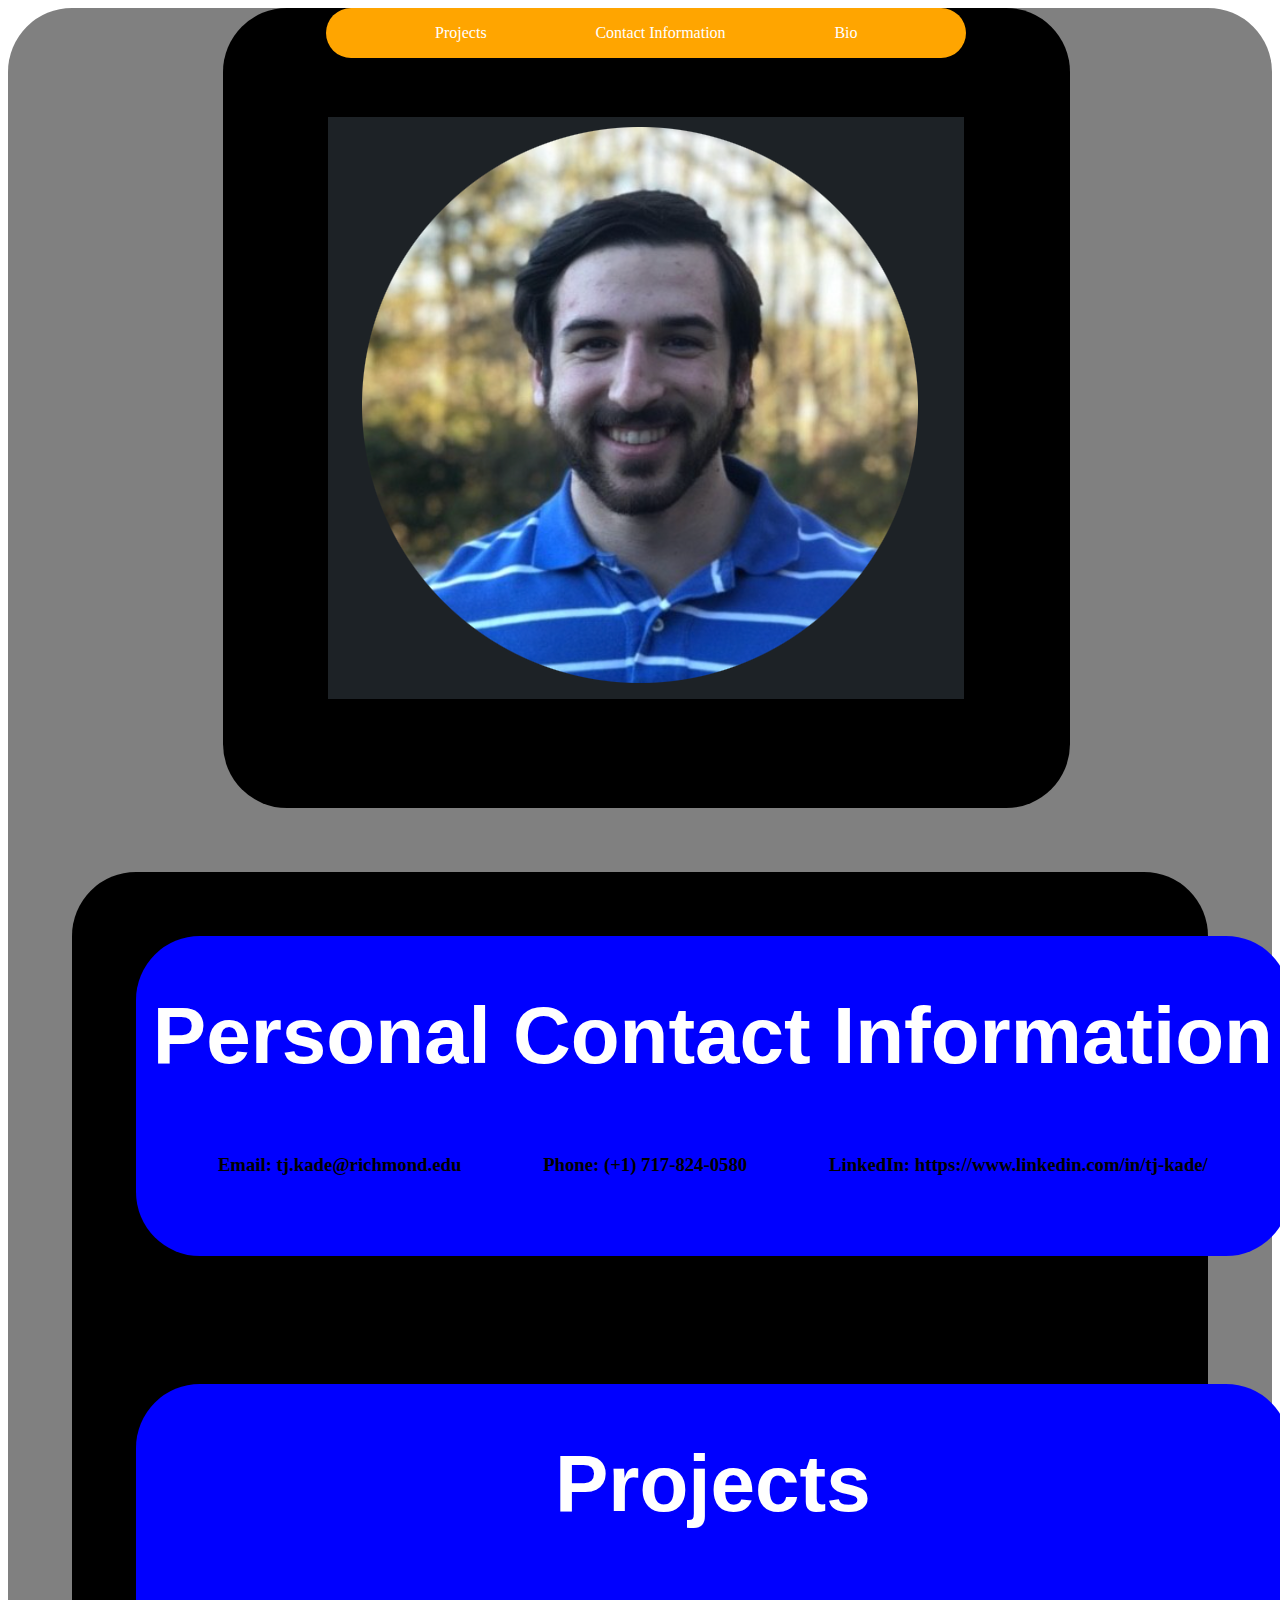
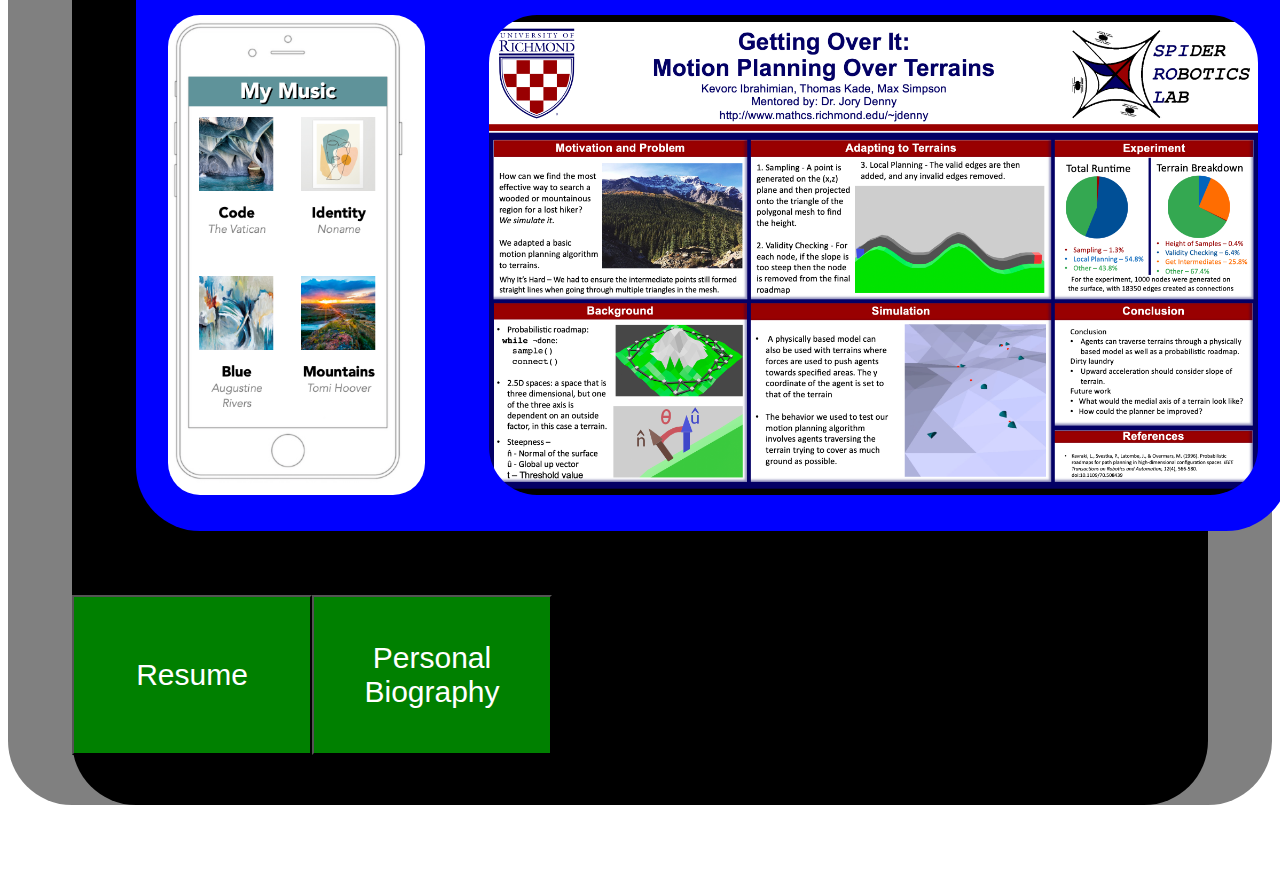
<file: index.html>
<!DOCTYPE html>
<html lang="en" dir="ltr">
  <head>
    <meta charset="utf-8">
    <title></title>
    <link rel="stylesheet" href="styles.css">
    <link href="https://fonts.googleapis.com/icon?family=Material+Icons" rel="stylesheet">
  </head>
  <body>
    <div class="background">
    <div class="menu-container">
        <div class="navigation">
            <a href="#projects"><p class="white">Projects</p></a>
            <a href="#contact"><p class="white">Contact Information</p></a>
            <a href="bio.html"><p class="white">Bio</p></a>
        </div>
    </div>
    <div class="grid-container">

        <div class="projects" id="projects">
            <div class="section-title">
                <h1>Projects</h1>
            </div>
            <div class="projects-container">
                <a href="player/albums.html">
                <img src="playerImage.png" class="player-pic">
                </a>
                <img src="terrains.png" class="terrains-pic">
            </div>
        </div>
        <div class="rest-container">
                <a href="KadeResume.pdf"><button id="resume-button" class="nice-button">Resume</button></a>
                <a href="bio.html"><button id="bio-button" class="nice-button">Personal Biography</button></a>
        </div>
        <div class="contact" id="contact">
            <div class="section-title">
                <h1>Personal Contact Information</h1>
            </div>
            <div class="contact-container" id="contact-info">
                <h3 class="contact-point">Email: tj.kade@richmond.edu</h3>
                <h3 class="contact-point">Phone: (+1) 717-824-0580</h3>
                <h3 class="contact-point">LinkedIn: https://www.linkedin.com/in/tj-kade/</h3>
            </div>
        </div>

    </div>
    </div>

</body>
</html>
</file>
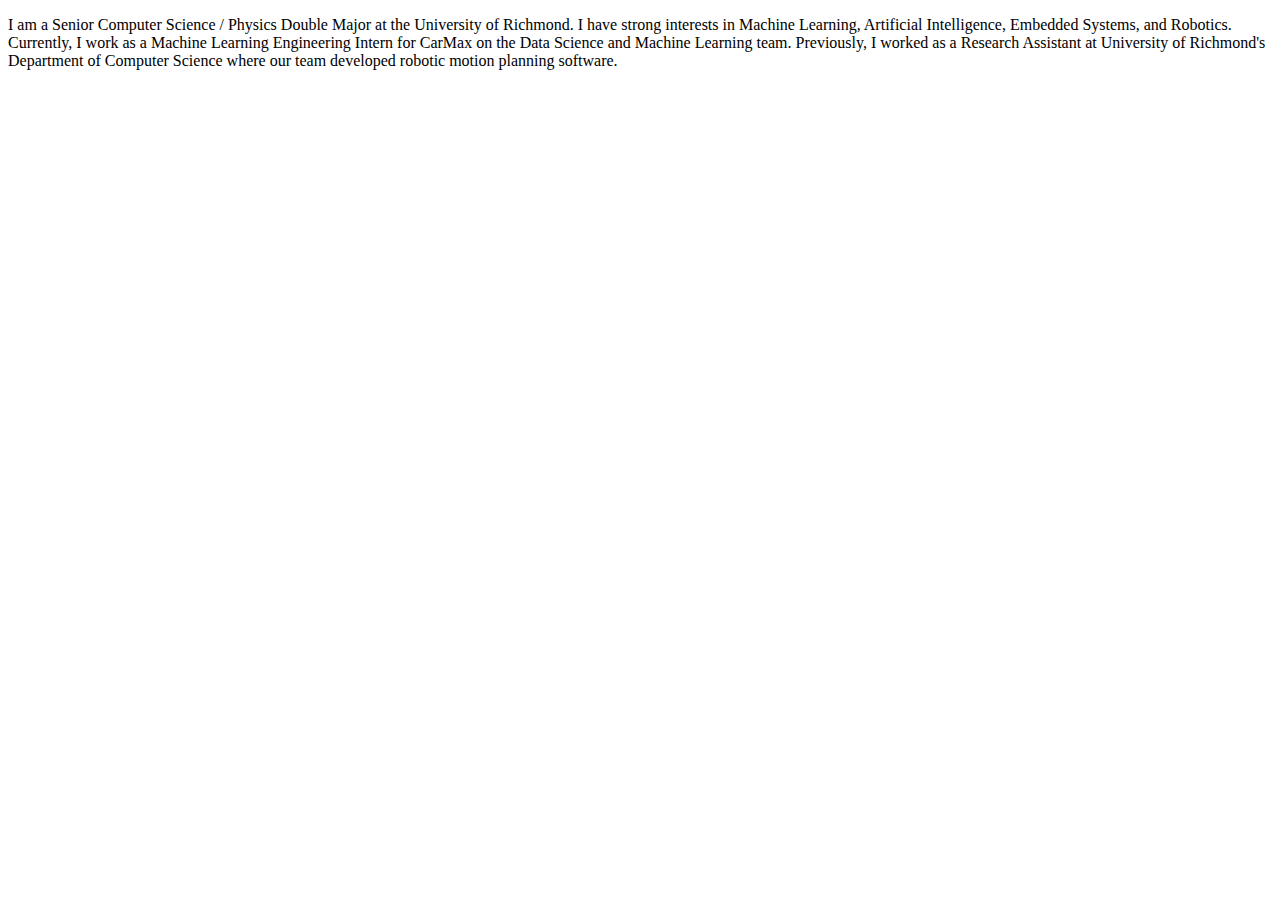
<file: bio.html>
<!DOCTYPE html>
<html lang="en" dir="ltr">
  <head>
    <meta charset="utf-8">
    <title></title>
    <link rel="stylesheet" href="styles.css">
    <link href="https://fonts.googleapis.com/icon?family=Material+Icons" rel="stylesheet">
  </head>
  <body>
    <p>I am a Senior Computer Science / Physics Double Major at the University of Richmond. I have strong interests in Machine Learning, Artificial Intelligence, Embedded Systems, and Robotics. Currently, I work as a Machine Learning Engineering Intern for CarMax on the Data Science and Machine Learning team. Previously, I worked as a Research Assistant at University of Richmond's Department of Computer Science where our team developed robotic motion planning software.</p>
</body>
</html>
</file>
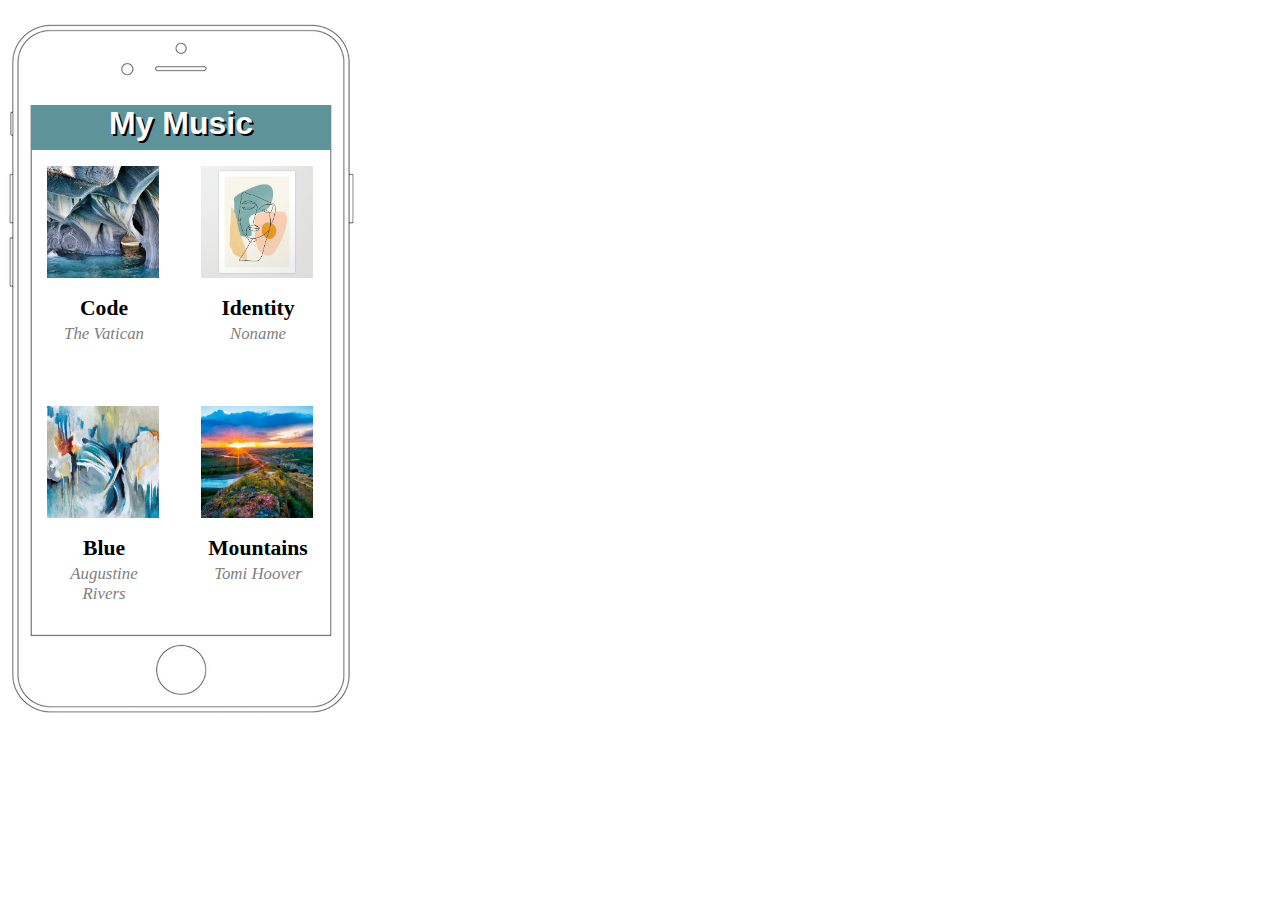
<file: player/albums.html>
<html>
    <head>
        <title>Album Select</title>
        <link rel="stylesheet" type="text/css" href="ipod.css"/>
    </head>
    <body>
        <div id="screen">
              <div class="head-bar">
                    <h1 class="center">My Music</h1>
              </div>
              <div class="grid-container">
                <a class="regular" href="songs.html">
                    <div class="grid1">
                        <img class="album-image" src="images/cave.jpeg">
                        <h2 class="album-title">Code</h2>
                        <h3 class="album-artist">The Vatican</h3>
                    </div>
                </a>
                <div class="grid2">
                    <img class="album-image" src="images/face.jpeg">
                    <h2 class="album-title">Identity</h2>
                    <h3 class="album-artist">Noname</h3>
                </div>
                <div class="grid3">
                    <img class="album-image" src="images/blue.jpeg">
                    <h2 class="album-title">Blue</h2>
                    <h3 class="album-artist">Augustine Rivers</h3>
                </div>
                <div class="grid4">
                    <img class="album-image" src="images/blue_sky.jpeg">
                    <h2 class="album-title">Mountains</h2>
                    <h3 class="album-artist">Tomi Hoover</h3>
                </div>
            </div>
        </div>
   </body>
</html>
<!--
* bg iphone img is 363x762px
* iphone 'screen' is apprx 300x530 -->
</file>
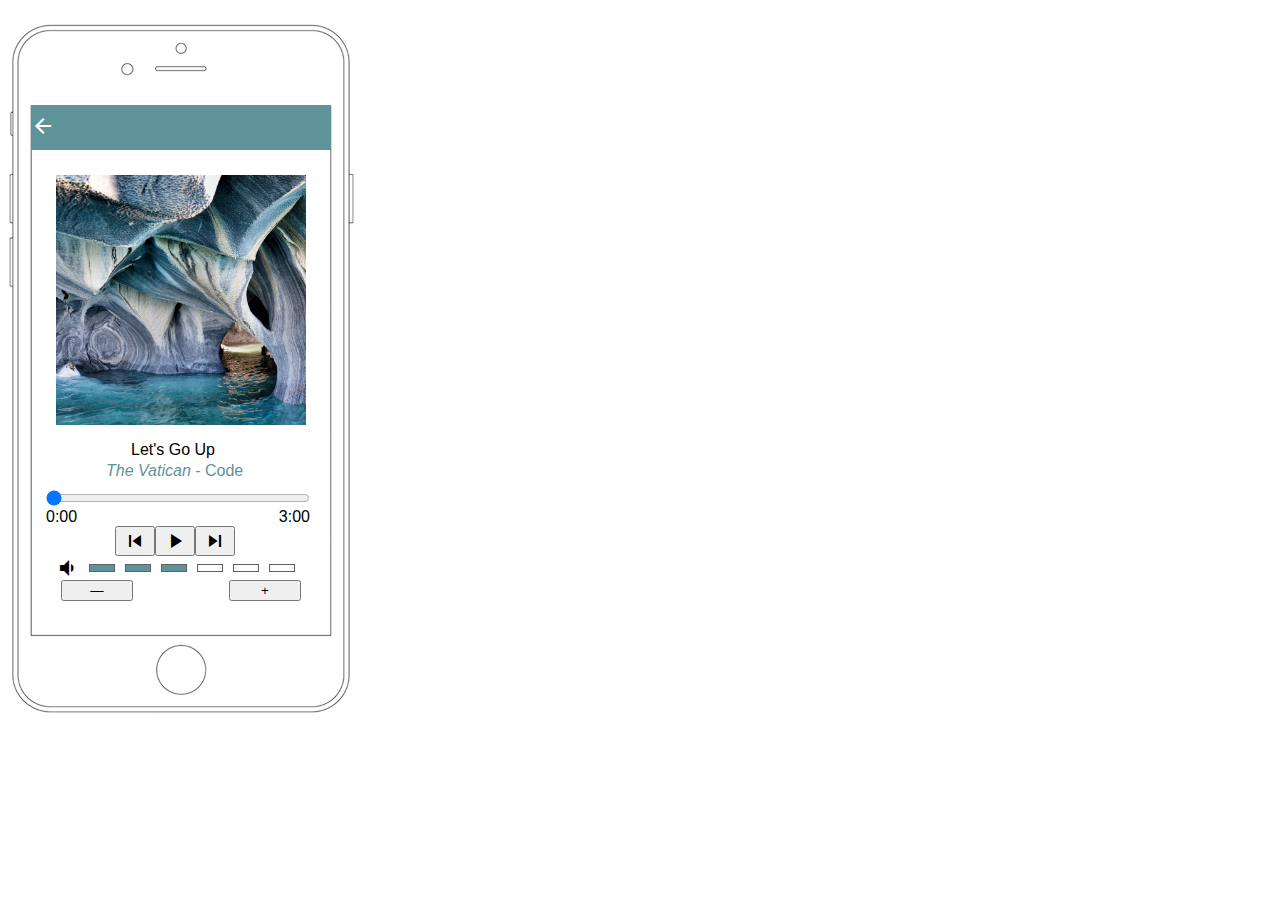
<file: player/player.html>
<html>
<head>
   <title>Music Player</title>
   <link rel="stylesheet" type="text/css" href="ipod.css"/>
   <link href="https://fonts.googleapis.com/icon?family=Material+Icons"
      rel="stylesheet">
</head>
<body>
   <div id="screen">
     <div class="head-bar">
      <a href="songs.html">
        <div class="back-button"><i class="material-icons player-back-arrow">arrow_back</i></div>
      </a>
   </div>
      <img src="images/cave.jpeg" alt="Currents Album Cover" class="player-album-cover"/>
   <div>
      <p class="player-song-title" id="song-title">Let's Go Up</p>
      <p  class="player-album-title"><em>The Vatican</em> - Code</p>
   </div>
   <input type="range" value="0" min="0" max="180" class="song-duration-bar" id="song-duration-bar">
   <div class="timer-container">
      <div id="current-time">0:00</div>
      <div>3:00</div>
   </div>
   <div class="song-control-container">
      <button id="prev-btn"><i class="material-icons">skip_previous</i></button>
      <button id="switch-btn"><i class="material-icons">play_arrow</i></button>
      <button id="next-btn"><i class="material-icons">skip_next</i></button>
   </div>
   <div class="volume-level-container" id="volume-level-container">
      <i class="material-icons">volume_down</i>
      <div id="vl0" class="volume-level"></div>
      <div id="vl1" class="volume-level"></div>
      <div id="vl2" class="volume-level"></div>
      <div id="vl3" class="volume-level"></div>
      <div id="vl4" class="volume-level"></div>
      <div id="vl5" class="volume-level"></div>
   </div>
   <div class="volume-btn-container">
      <button id="volume-down" class="volume-btn">&mdash;</button>
      <button id="volume-up" class="volume-btn">+</button>
   </div>

</div>
<script src="ipod.js"></script>
</body>
</html>
<!--
* bg iphone img is 363x762px
* iphone 'screen' is apprx 300x530 -->
</file>
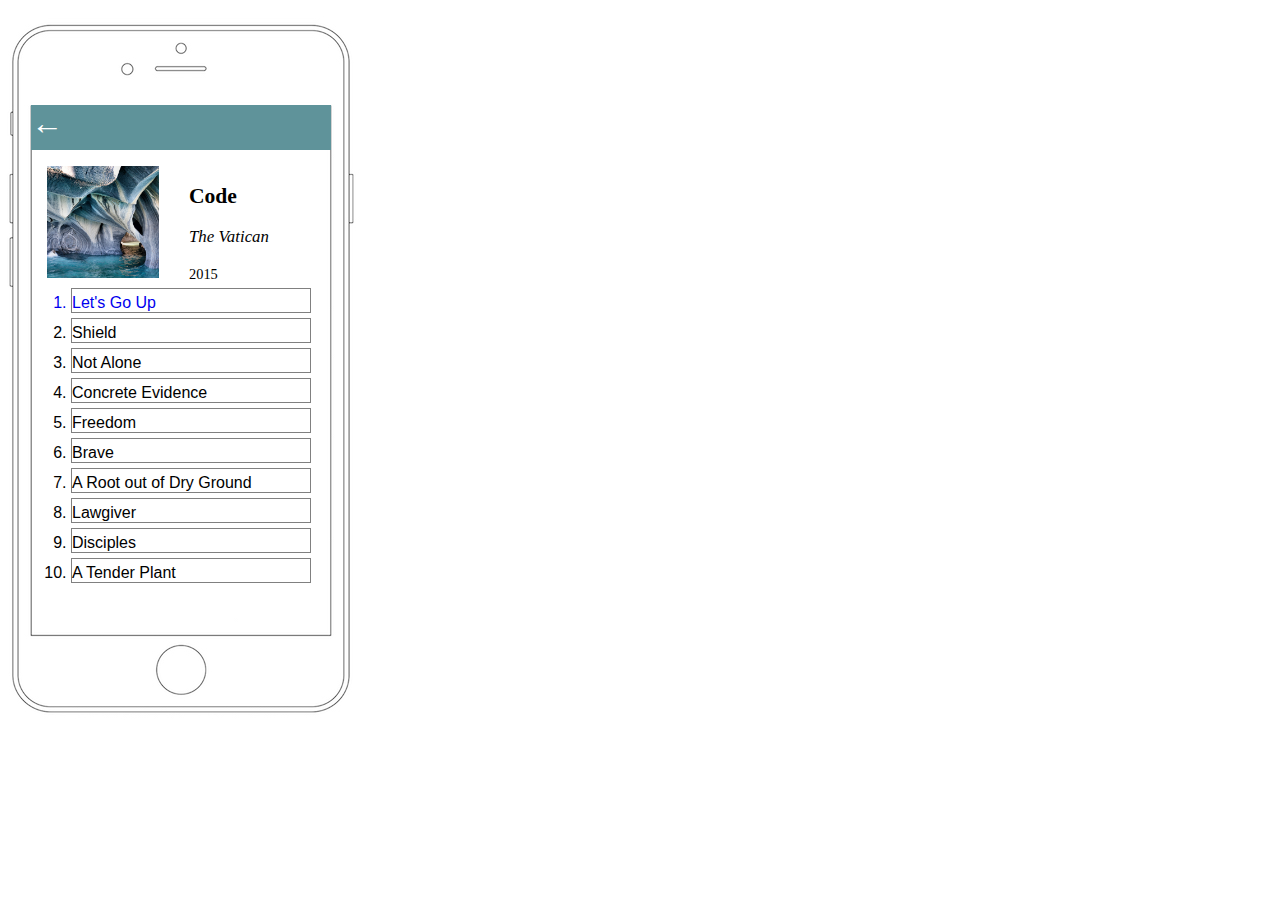
<file: player/songs.html>
<html>
    <head>
        <title>Album Select</title>
        <link rel="stylesheet" type="text/css" href="ipod.css"/>
    </head>
    <body>
        <div id="screen">
              <div class="head-bar">
                <a href="albums.html">
                    <h1 class="left-arrow">&larr;</h1>
                </a>
              </div>
              <div class="songs-grid-container">
                <div class="songs-album-cover">
                    <img class="album-image" src="images/cave.jpeg">
                </div>
                <div class="song-info">
                    <h2>Code</h2>
                    <h3 class="songs-artist-name">The Vatican</h3>
                    <h4 class="songs-album-year">2015</h4>
                </div>
              </div>
              <ol class="list">
                <a href="player.html">
                  <li class="list-element">Let's Go Up</li>
                </a>
                <li class="list-element">Shield</li>
                <li class="list-element">Not Alone</li>
                <li class="list-element">Concrete Evidence</li>
                <li class="list-element">Freedom</li>
                <li class="list-element">Brave</li>
                <li class="list-element">A Root out of Dry Ground</li>
                <li class="list-element">Lawgiver</li>
                <li class="list-element">Disciples</li>
                <li class="list-element">A Tender Plant</li>
              </ol>
        </div>
    </body>
</html>
</file>
<file: styles.css>
.background {
    background-color: gray;
    border-radius: 4rem;
    margin-bottom: 50px;
}

.menu-container {
    display: flex;
    justify-content: space-evenly;
    height: 50rem;
    background-image: url("tj.png");
    background-repeat:no-repeat;
    background-position: center;
    background-color: black;
    border-radius: 4rem;
    width: 67%;
    margin-left: 17%;
    color: white;
}

.navigation {
    display: flex;
    justify-content: space-evenly;
    width: 50%;
    position: fixed;
    background-color: orange;
    border-radius: 4rem;
}

.section-title {
    margin: auto;
    text-align: center;
    color: white;
    font-family: 'Franklin Gothic Medium', 'Arial Narrow', Arial, sans-serif;
    font-size: 40px;
}

.grid-container {
    display: grid;
    margin: 4rem;
    border-radius: 4rem;
    background-color: black;
    grid-template-areas: 'contact contact'
                         'projects projects'
                         'projects projects'
                         'projects projects'
                         'resume bio';
}

.projects-container {
    display: flex;
    justify-content: space-evenly;
}
.terrains-pic {
    height: 30rem;
    border-radius: 5rem;
    padding: 2rem;
}

.player-pic {
    height: 30rem;
    border-radius: 4rem;
    padding: 2rem;
}

.contact {
    align-items: center;
    height: 20rem;
    background-color: blue;
    border-radius: 4rem;
    margin: 4rem;
}
.projects {
    grid-area: projects;
    justify-content: space-evenly;
    background-color: blue;
    margin: 4rem;
    border-radius: 4rem;
}

@media (max-width: 1250px) {
    .projects {
        width: 500px;
        height: 450px;
    }

    .contact {
        width: 500px;
        height: 500px;
    }

    .player-pic {
        height: 10rem;
    }

    .terrains-pic {
        height: 10rem;
    }

    .contact-point {
        font-size: smaller;
    }
}

.contact-container {
    display: flex;
    justify-content: space-evenly;
}

.contact {
    grid-area: contact;
}

.resume {
    grid-area: resume;
}

.bio {
    grid-area: bio;
}



a {
    color: white;
    text-decoration: none;
  }

.rest-container {
    display: flex;
    justify-content: space-evenly;
}

.nice-button {
    background-color: green;
    height: 10rem;
    width: 15rem;
    font-size: 30px;
    color: white;
    /* margin-left: 150%; */
    margin-bottom: 50px;
}
</file>
<file: player/ipod.css>
/*
Global classes
*/
body {
background-image: url("images/iphoneOL.jpg");
background-repeat: no-repeat;
font-family: Avenir, sans-serif;
}


#screen {
height: 530px;
width: 300px;
margin: 105px 23px;
}

.head-bar {

}

.back-button {

}
/*
Albums
*/

.albums-album-wrapper {

}

.albums-album-art {

}

.albums-album-name {

}

.albums-artist-name {

}

/*
Songs
*/
.songs-info-wrapper {

}

.songs-album-art {

}

.songs-album-name {

}

.songs-artist-name {

}

.songs-text-info {

}

.songs-album-year {

}

.songs-list {

}


/*
Player
*/


.player-album-art {

}

.player-song-info {

}

#player-song-name {

}


.volume-bar {

}

.volume-rocker {

}

.player-controls{

}

#player-time {

}

#time-elapsed {

}

#time-total{

}

/*
Global classes
*/
body {
	background-image: url("images/iphoneOL.jpg");
	background-repeat: no-repeat;
	font-family: Avenir, sans-serif;
}


#screen {
	height: 530px;
	width: 300px;
	margin: 105px 23px;
}

.head-bar {
	width: 363px;
	height: 45px;
	background-color: #5F939A;
	color: white;
	width: 300px;
	font-weight: 500;
	margin-top: 5px;
}

.songs-top-bar {
	margin-left: 10px;
	margin-bottom: 100px;
}
.center{
	text-align: center;
	margin-top: 50px;
	/* margin-bottom: -10px; */
	justify-content: center;
	text-shadow: 2px 2px #000000;
	vertical-align: bottom;

}

.grid-container {
	margin: 1rem;
	font-family: Avenir;
	font-size: 0.9rem;
	display: grid;
	gap: 2.5rem;
	grid-template-columns: 1fr 1fr;
	grid-template-rows: 200px 200px;
}

.grid1 {
	grid-column-start: 1;
	grid-column-end: 2;
	grid-row-start: 1;
	grid-row-end: 2;
}

.grid2 {
	grid-column-start: 2;
	grid-column-end: 3;
	grid-row-start: 1;
	grid-row-end: 2;
}

.grid3 {
	grid-column-start: 1;
	grid-column-end: 2;
	grid-row-start: 2;
	grid-row-end: 3;
}

.grid4 {
	grid-column-start: 2;
	grid-column-end: 3;
	grid-row-start: 2;
	grid-row-end: 3;
}

.album-title {
	text-align: center;
	height: 10px;
}

.album-artist {
	text-align: center;
	height: 10px;
	font-style: italic;
	color: gray;
	font-weight: 100;
}

.regular {
	color: black;
}

a:link { text-decoration: none; }

a:visited { text-decoration: none; }

a:hover { text-decoration: none; }

a:active { text-decoration: none; }

.songs-grid-container {
	margin: 1rem;
	font-family: Avenir;
	font-size: 0.9rem;
	display: grid;
	gap: 1rem;
	grid-template-columns: 1fr 1fr;
}

.songs-album-cover {
	grid-column-start: 1;
	grid-column-end: 2;
	grid-row-start: 1;
	grid-row-end: 2;
}

.song-info {
	grid-column-start: 2;
	grid-column-end: 3;
	grid-row-start: 1;
	grid-row-end: 2;
}

.songs-artist-name {
	font-style: italic;
	font-weight: 200;
}

.songs-album-year {
	font-weight: 500;
}

.left-arrow {
	color: white;
}

.list-element {
	border:1px solid gray;
	padding-top: 5px;
	margin-top: 5px;
	margin-right: 20px;
}

.list-element:hover {
	color: blue;
	text-decoration: underline;
}

.list {
	margin-top: -30px;
}

.album-image {
	width: 7rem;
	height: 7rem;
}

.player-album-cover {
	width: 250px;
	height: 250px;
	margin-left: 25px;
	margin-top: 25px;
}

.player-song-title {
	width: 250px;
	margin-left: 100px;
	height: 5px;
}

.player-album-title {
	width: 250px;
	margin-left: 25%;
	color: rgb(95, 147, 154);
	height: 10px;
}

.song-duration-bar {
	margin-left: 5%;
	width: 88%;
}

.timer-container {
	display: flex;
	justify-content: space-between;
	margin-left: 5%;
	width: 88%;
}

.player-back-arrow {
	margin-top: 3%;
	color: white;
}

.song-control-container {
	display: flex;
	justify-content: space-between;
	margin-left: 28%;
	width: 30%;
}

.volume-btn-container {
	display: flex;
	justify-content: space-between;
	margin-left: 10%;
	width: 80%;
}

.volume-btn {
	width: 30%;
}

.volume-level {
	height: 6px;
	width: 24px;
	border: 1px solid #616161;
	margin-top: 3.5%;
}

.volume-level-container {
	display: flex;
	justify-content: space-between;
	margin-left: 8%;
	width: 80%;
}
</file>
